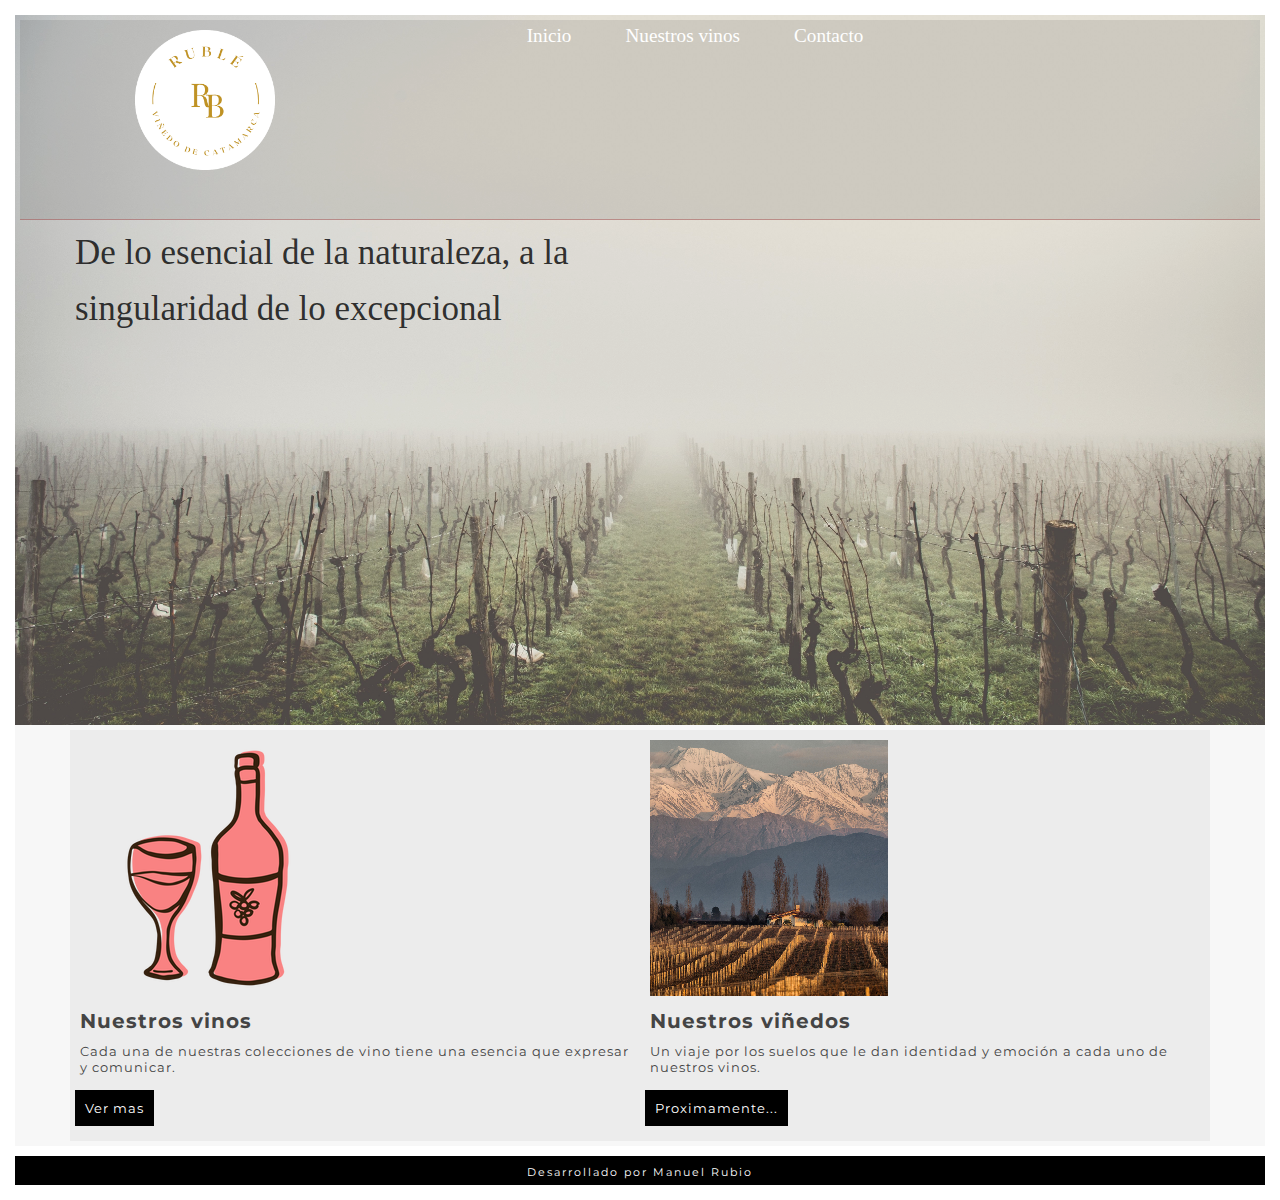
<file: index.html>
<!DOCTYPE html>
<html lang="en">
<head>
    <meta charset="UTF-8">
    <meta http-equiv="X-UA-Compatible" content="IE=edge">
    <meta name="viewport" content="width=device-width, initial-scale=1.0">
    <meta name="viewport" content="width=device-width, user-scalable=no, initial-scale=1.0, maximum-scale=1.0, minimum-scale=1.0">
    <title>Finca Rublé</title>
    <link rel="stylesheet" href="https://use.fontawesome.com/releases/v5.8.1/css/all.css" integrity="sha384-50oBUHEmvpQ+1lW4y57PTFmhCaXp0ML5d60M1M7uH2+nqUivzIebhndOJK28anvf" crossorigin="anonymous">
    <link href="https://fonts.googleapis.com/css2?family=Montserrat:wght@200&display=swap" rel="stylesheet">
    <link rel="stylesheet" href="estilos.css">
</head>
<body>
    <div class="padre">
        <header class="header_index">
            <div class="menu margen-int">
                <div class="logo">
                    <a href="index.html"> <img src="imagenes/logos/logo7.png"></a> <!--para que al clickear logo vuelva a index -->
                </div>
                <div class="nav">
                    <a href="#"><i class="fas fa-hotel"></i><span class="off">Inicio</span></a>
                    <a href="Nuestros-vinos.html"><i class="fas fa-wine-bottle"></i><span class="off">Nuestros vinos</span></a>
                    <a href="formulario.html"><i class="fas fa-id-badge"></i><span class="off">Contacto</span></a>
                </div>
                <div class="social">
                    <div><a href="https://www.instagram.com/?hl=es"><i class="fab fa-instagram"></i></a></div>
                    <div><a href="https://twitter.com/?lang=es"><i class="fab fa-twitter-square"></i></a></div>
                </div>
            </div>
            <div class="texto-principal  margen-int">
                <h1>De lo esencial de la naturaleza, a la singularidad de lo excepcional</h1>
            </div>
        </header>
        <section class="section margen-int">
            <div class="articulos">
                <article class="article">
                    <img src="imagenes/2.png" alt="">
                    <h2>Nuestros vinos</h2>
                    <p>Cada una de nuestras colecciones de vino tiene una esencia que expresar y comunicar.</p>
                    <a href="Nuestros-vinos.html">Ver mas</a>
                </article>
                <article class="article">
                    <img src="imagenes/4.png" alt="">
                    <h2>Nuestros viñedos</h2>
                    <p>Un viaje por los suelos que le dan identidad y emoción a cada uno de nuestros vinos.</p>
                    <a href="#">Proximamente...</a>
                </article>
            </div>
        </section>
        <footer class="footer margen-int">
            <nav class="pie">
                <a href="#">Desarrollado por Manuel Rubio</a>
            </nav>
        </footer>
    </div>
</body>
</html>
</file>
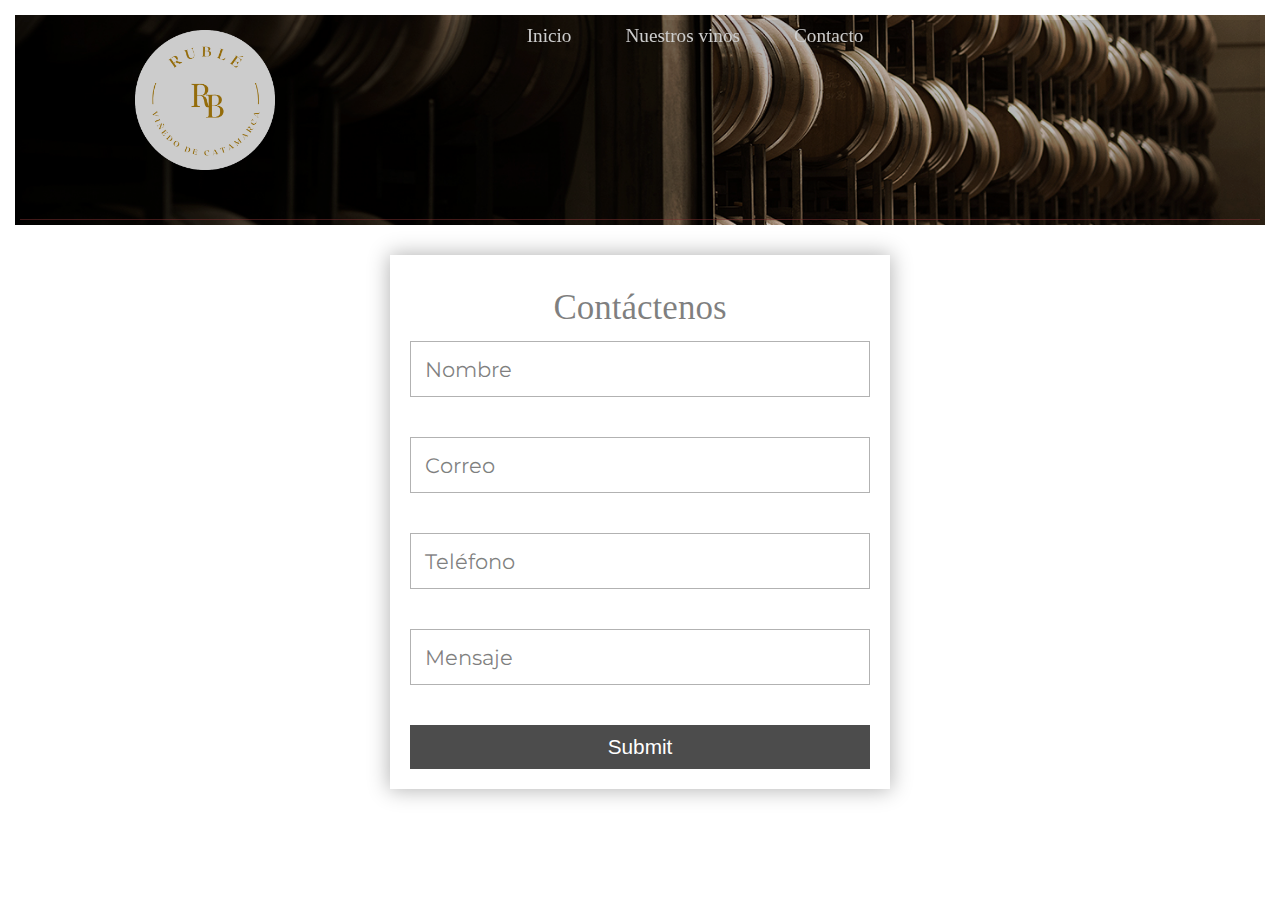
<file: formulario.html>
<!DOCTYPE html>
<html lang="en">
<head>
    <meta charset="UTF-8">
    <meta http-equiv="X-UA-Compatible" content="IE=edge">
    <meta name="viewport" content="width=device-width, initial-scale=1.0">
    <link rel="stylesheet" href="estilos.css">
    <link rel="stylesheet" href="https://use.fontawesome.com/releases/v5.8.1/css/all.css" integrity="sha384-50oBUHEmvpQ+1lW4y57PTFmhCaXp0ML5d60M1M7uH2+nqUivzIebhndOJK28anvf" crossorigin="anonymous">
    <link href="https://fonts.googleapis.com/css2?family=Montserrat:wght@200&display=swap" rel="stylesheet">
    <title>Formulario</title>
</head>
<body>
    <div class="padre">
        <header class="header_nv">
            <div class="menu margen-int">
                <div class="logo">
                    <a href="index.html"><img src="imagenes/logos/logo7.png"></a>
                </div>
                <div class="nav">
                    <a href="index.html"><i class="fas fa-hotel"></i><span class="off" style="color: #fff;">Inicio</span></a>
                    <a href="Nuestros-vinos.html"><i class="fas fa-wine-bottle"></i><span class="off"style="color: #fff;">Nuestros vinos</span></a>
                    <a href="#"><i class="fas fa-id-badge"></i><span class="off"style="color: #fff;">Contacto</span></a>
                </div>
                <div class="social">
                    <div><a href="https://www.instagram.com/?hl=es"><i class="fab fa-instagram"></i></a></div>
                    <div><a href="https://twitter.com/?lang=es"><i class="fab fa-twitter-square"></i></a></div>
                </div>
            </div>
        </header>
    <form name = "formulario" class="formulario" onsubmit="return validar();">
        <h1 class="formulario_titulo">Contáctenos</h1>
            <input type="text" class="formulario_input" id="nombre" name="nombre" required>
                <label for="" class="formulario_label">Nombre</label>
            <input type="email" class="formulario_input" id="correo" name="Correo" required>
                <label for="" class="formulario_label">Correo</label>
            <input type="text" class="formulario_input" id="telefono" required>
                <label for="" class="formulario_label">Teléfono</label>
            <input type="text" class="formulario_input" id="msj" required>
                <label for="" class="formulario_label">Mensaje</label>
        <input type="submit" class="formulario_submit">
    </form>

<div id="info"></div>

<script type="text/javascript">
function validar() {
    var nombre, correo, telefono, msj;
    nombre = document.getElementById("nombre").value;
    correo = document.getElementById("correo").value;
    telefono = document.getElementById("telefono").value;
    msj = document.getElementById("msj").value;

expresion = /\w+@\w+\.+[a-z]/; /* expresion regular para que el correo tenga caracteres apropiados*/

if(nombre === "" || correo === "" || telefono === "" || msj === ""){
    alert("El campo Nombre está vacío");
    return false;
    }
    else if(nombre.length < 3 || nombre.length >= 30) {
        alert("El nombre debe poseer entre 3 y 30 caracteres")
        return false
    }
    else if(isNaN(telefono)) {
        alert("El teléfono ingresado debe ser un número");
        return false;
    }
    else if (!expresion.test(correo)){
        alert("El correo no es válido");
        return false;
    }
}
</script>
</body>
</html>
</file>
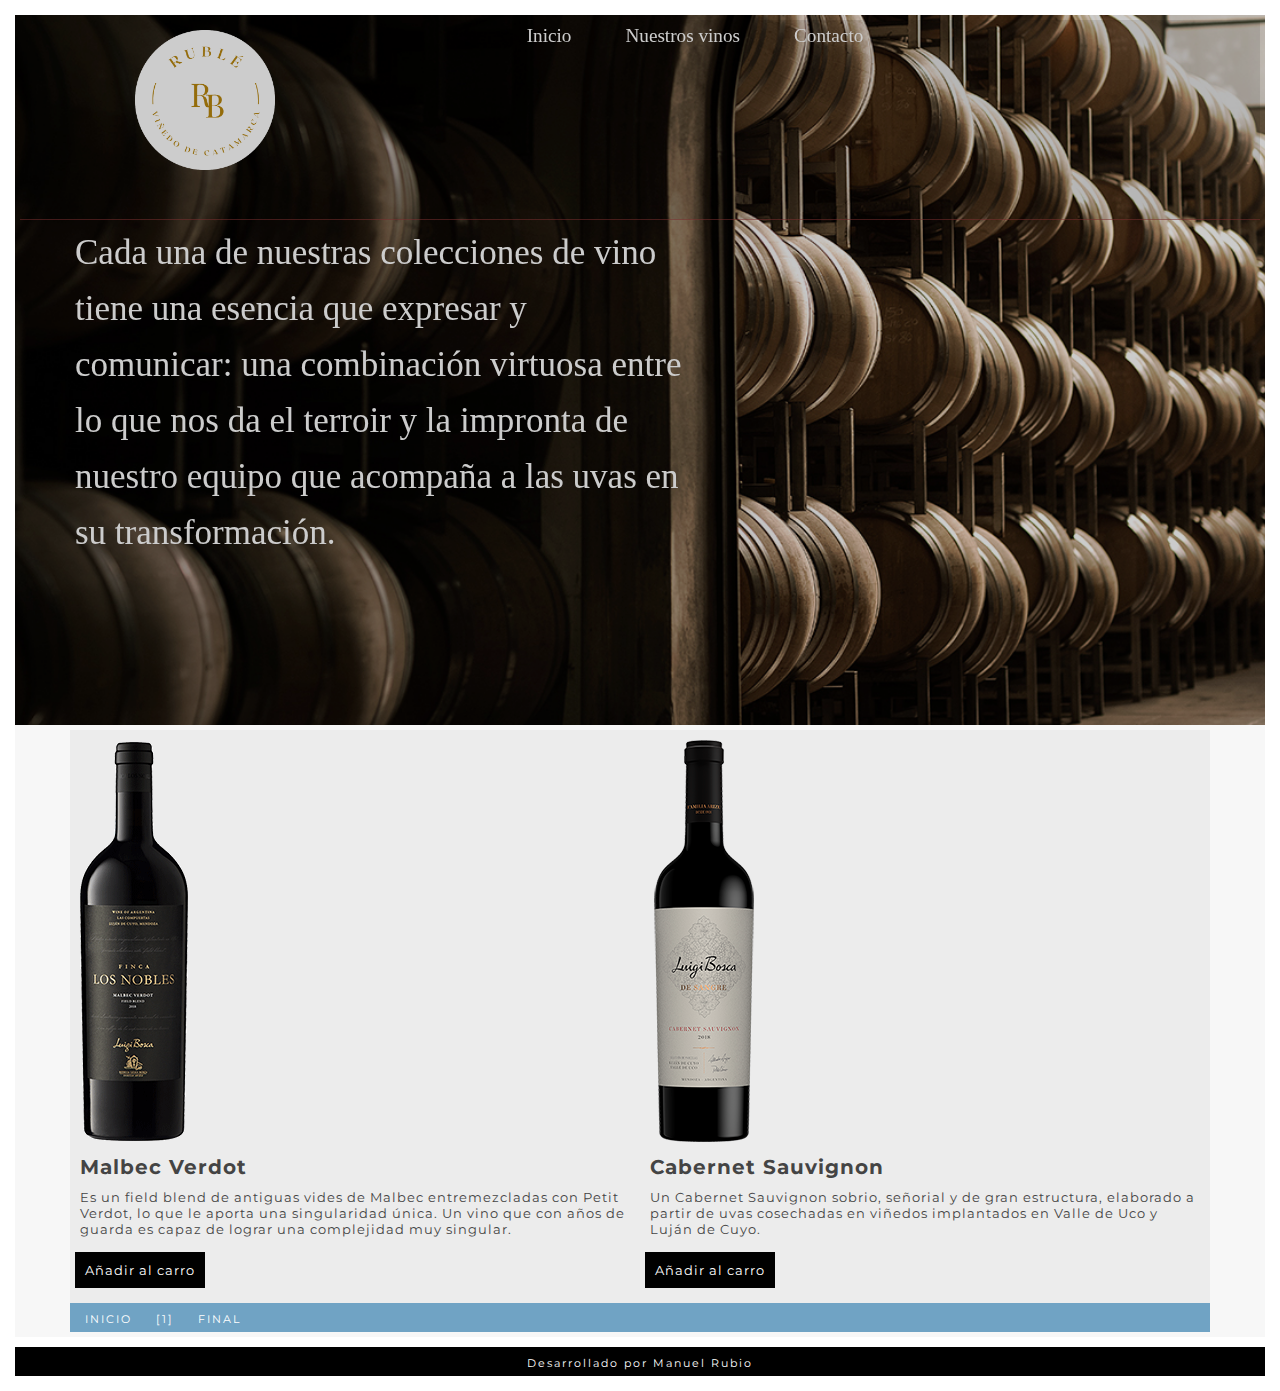
<file: Nuestros-vinos.html>
<!DOCTYPE html>
<html lang="en">
<head>
    <meta charset="UTF-8">
    <meta http-equiv="X-UA-Compatible" content="IE=edge">
    <meta name="viewport" content="width=device-width, initial-scale=1.0">
    <title>Nuestros vinos - Finca Rublé</title>
    <link rel="stylesheet" href="https://use.fontawesome.com/releases/v5.8.1/css/all.css" integrity="sha384-50oBUHEmvpQ+1lW4y57PTFmhCaXp0ML5d60M1M7uH2+nqUivzIebhndOJK28anvf" crossorigin="anonymous">
    <link href="https://fonts.googleapis.com/css2?family=Montserrat:wght@200&display=swap" rel="stylesheet">
    <link rel="stylesheet" href="estilos.css">
</head>
<body>
    <div class="padre">
        <header class="header_nv">
            <div class="menu margen-int">
                <div class="logo">
                    <a href="index.html"><img src="imagenes/logos/logo7.png"></a>
                </div>
                <div class="nav">
                    <a href="index.html"><i class="fas fa-hotel"></i><span class="off" style="color: #fff;">Inicio</span></a>
                    <a href="#"><i class="fas fa-wine-bottle"></i><span class="off"style="color: #fff;">Nuestros vinos</span></a>
                    <a href="formulario.html"><i class="fas fa-id-badge"></i><span class="off"style="color: #fff;">Contacto</span></a>
                </div>
                <div class="social">
                    <div><a href="https://www.instagram.com/?hl=es"><i class="fab fa-instagram"></i></a></div>
                    <div><a href="https://twitter.com/?lang=es"><i class="fab fa-twitter-square"></i></a></div>
                </div>
            </div>
            <div class="texto-principal margen-int">
                <h1 style="color: #fff;">Cada una de nuestras colecciones de vino tiene una esencia que expresar y comunicar: una combinación virtuosa entre lo que nos da el terroir y la impronta de nuestro equipo que acompaña a las uvas en su transformación.</h1>
            </div>
        </header>
        <section class="section margen-int">
            <div class="articulos">
                <article class="article">
                    <img src="imagenes/vino1.png" alt="">
                    <h2>Malbec Verdot</h2>
                    <p>Es un field blend de antiguas vides de Malbec entremezcladas con Petit Verdot, lo que le aporta una singularidad única. Un vino que con años de guarda es capaz de lograr una complejidad muy singular.</p>
                    <a href="#">Añadir al carro</a>
                </article>
                <article class="article">
                    <img src="imagenes/vino2.png" alt="">
                    <h2>Cabernet Sauvignon</h2>
                    <p>Un Cabernet Sauvignon sobrio, señorial y de gran estructura, elaborado a partir de uvas cosechadas en viñedos implantados en Valle de Uco y Luján de Cuyo.</p>
                    <a href="#">Añadir al carro</a>
                </article>
                <nav class="navegacion">
                    <a href="#">Inicio</a>
                    <a href="#">[1]</a>
                    <a href="#">Final</a>
                </nav>
            </div>
        </section>
        <footer class="footer margen-int">
            <nav class="pie">
                <a href="#">Desarrollado por Manuel Rubio</a>
            </nav>
        </footer>
    </div>
</body>
</html>
</file>
<file: estilos.css>
*{
    margin: 0px;
    padding: 5px;
    box-sizing: border-box; /*para que las cajas no se desborden entre ellas */
}
body{
    font-family: "Astoria", 'Montserrat', sans-serif;
}
a{
    text-decoration: none;
}
.padre{
    display: flex;
    flex-flow: column nowrap; /* todo en columnas y que se adapte al tamaño*/
}
.margen-int{
    padding: 0 50px;
}

/*colores tomados de colorhunt.co*/
/*iconos desde fontawesome (hay que descargar el paquete)*/
/*fuentes de google fonts*/

    .header_index{
        opacity: 90%;
        background: url(../imagenes/vinedo1.jpg);
        background-position: center;
        background-attachment: contain;
        background-size: cover;
        display: flex;
        flex-flow: column nowrap;
    }
    .header_nv{
        filter: brightness(80%);
        background: url(../imagenes/5.jpg);
        background-position: center;
        background-attachment: contain;
        background-size: cover;
        display: flex;
        flex-flow: column nowrap;
    }
        .menu{
            background: rgba(0,0,0,.1);
            display: flex;
            flex-flow: row nowrap;
            text-align: center;
            height: 200px;
            border-bottom: 1px solid rgba(160, 62, 62, 0.5);
        }
            .logo {
                flex: 1 1 auto;
            }
                .logo img{
                    width: 150px;
                }
                .logo a{
                    color: #fff;
                    font-size: 10vw;
                }
                .logo a:hover{
                    color: #343433;
                }
            .nav{
                flex: 3 1 auto;
                
            }
                .nav a{
                    font-family: 'Lora', serif;
                    color:#fff;
                    font-size: 1.5vw;
                    padding: 0 15px;
                }
                .nav a:hover{
                    color: #343434;
                }
            .social{
                flex: 1 1 auto;
                display: flex;
            }
                .social a{
                    font-size:3vw;
                    color: #fff;
                    padding: 0 5px;
                }
                .social a:hover{
                    color: #343434;
                }
        .texto-principal{
            height: 500px;
            display: flex;
            align-items:flex-start;
            margin-right: 40vw;
        }
            h1{
                font-family: 'Lora', serif;
                font-size: 35px;
                color:rgba(0,0,0, 0.9);
                font-weight: 300;
                text-align: left;
                line-height: 1.6;
                font-style: bold;
            }

    .section{
        background: #f7f7f7;
        display: flex;
    }
        .articulos{
            background: #f7f7f7;
            flex: 2 1 auto;
            display: flex;
            flex-flow: row wrap;
        }
            .article{
                flex: 1 1 40%;
                color: #444;
                font-size: 13px;
                letter-spacing: 1px;
                background: #ececec;
            }
            .article img{
                width: auto;
            }
            .article a{
                color: #fff;
                font-size: 13px;
                padding: 10px 10px;
                background: #000;
                margin: 10px 0;
                display: inline-block; /*para que las cajitas de Ver mas se vean como bloque separado y no pisen el texto*/
            }
            .article a:hover{
                background: #546cc3;
            }
            .navegacion{
                background: #70a3c4;
                flex: 1 1 100%; /* 100% para que ocupe todo, y pase abajo*/
            }
            .navegacion a{
                color: #fff;
                font-size: 11px;
                text-transform: uppercase;
                padding: 0 10px;
                letter-spacing: 2px;
            }
    .footer{
        background: #000;
        display: flex;
        justify-content: center;
        margin-top: 10px;
    }
        .pie{
            text-align: center;
        }
        .pie a{
            color: #fff;
            font-size: 11px;
            padding: 0 10px;
            letter-spacing: 2px;
        }


.formulario{
    width: 500px;
    max-width: 100%;
    margin: auto;
    margin-top: 30px;
    padding: 20px;
    box-shadow: 0 0 20px 1px rgba(0,0,0,0.3);
    position: relative;
}
    .formulario_titulo{
        text-align: center;
        margin-top: 0;
        color: rgba(0,0,0,0.5);
    }
    .formulario_input, .formulario_label, .formulario_submit{
        display: block;
        width: 100%;
        font-size: 1.3em;
    }
    .formulario_input{
        padding: 15px;
        background: transparent;
        border: 1px solid rgba(0, 0, 0, 0.3);
        margin-bottom: 40px;
    }
        .formulario_input:focus{
            outline: 1px solid rgba(0, 0, 0, 0.7);
        }
        .formulario_input:focus + .formulario_label,
        .formulario_input:valid + .formulario_label{
            margin-top: -130px;
            font-size: 1em;
        }

    .formulario_label{
        color: rgba(0, 0, 0, 0.5);
        padding-left: 15px;
        position: absolute;
        margin-top: -85px;
        z-index: -20;
        transition: all 0.1s;
    }
    .formulario_submit{
        background: rgba(0, 0, 0, 0.7);
        color: white;
        padding: 10px 20px;
        cursor: pointer;
        border: none;
    }


@media all and (max-width: 800px){
    .section{
        flex-direction: column;
    }
    h1{
        font-size: 25px;
    }
    .menu{
        flex-direction: column;
        height: auto; /*antes era de 100px, y al pasar a columnas no entraban, por eso va auto*/
    }
    .nav span{
        font-size: 0vw;
    }
}
@media all and (max-width: 600px){
    .articulos{
        flex-direction: column;
    }
    h1{
        font-size: 20px;
    }
    .off{
        display: none;
    }
        .nav a{
            font-size: 30px; /*agranda los iconos*/
    }
        .nav span{
            font-size: 0vw;
        }
}
</file>
